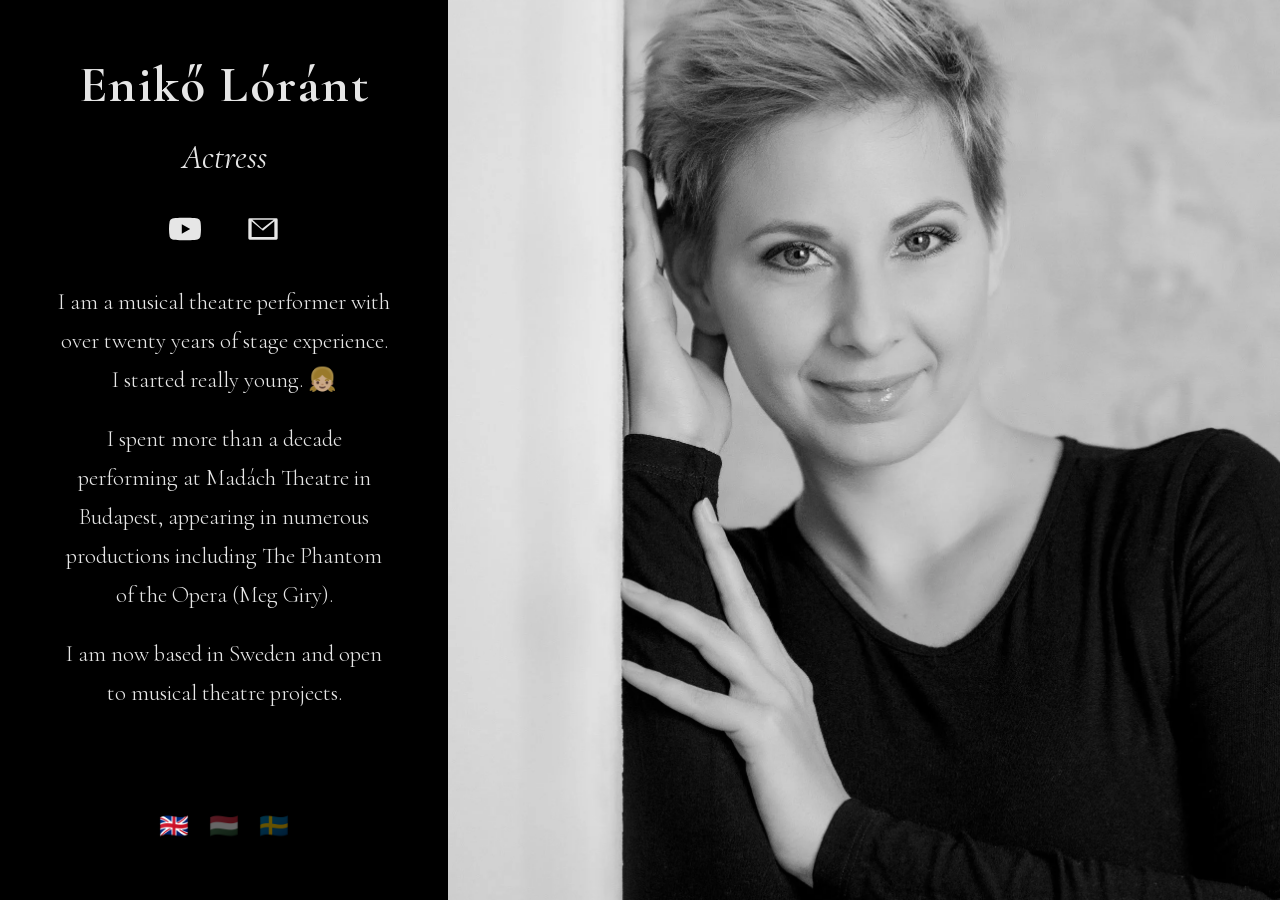
<file: index.html>
<!DOCTYPE html>
<html lang="en-GB" data-lang="en">
<head>
  <meta charset="UTF-8">
  <meta name="viewport" content="width=device-width, initial-scale=1.0">
  <title>Enikő Lóránt — Actress</title>
  <meta name="description" content="Enikő Lóránt is a musical theatre performer with over twenty years of stage experience, now based in Sweden.">
  <meta property="og:title" content="Enikő Lóránt — Actress">
  <meta property="og:description" content="Musical theatre performer with over twenty years of stage experience, now based in Sweden.">
  <meta property="og:image" content="https://enikolorant.com/images/og.png">
  <meta property="og:url" content="https://enikolorant.com/">
  <meta property="og:type" content="website">
  <meta name="twitter:card" content="summary_large_image">
  <meta name="twitter:title" content="Enikő Lóránt — Actress">
  <meta name="twitter:description" content="Musical theatre performer with over twenty years of stage experience, now based in Sweden.">
  <meta name="twitter:image" content="https://enikolorant.com/images/og.png">
  <meta name="theme-color" content="#000000">
  <link rel="canonical" href="https://enikolorant.com/">
  <link rel="icon" type="image/png" sizes="32x32" href="favicon-32.png">
  <link rel="icon" type="image/png" sizes="16x16" href="favicon-16.png">
  <link rel="apple-touch-icon" href="apple-touch-icon.png">
  <link rel="preload" href="images/portrait.webp" as="image" type="image/webp">
  <link rel="preload" href="fonts/cormorant-garamond.woff2" as="font" type="font/woff2" crossorigin>
  <link rel="preload" href="fonts/cormorant-garamond-italic.woff2" as="font" type="font/woff2" crossorigin>
  <link rel="stylesheet" href="styles/main.css">
</head>
<body>
  <main class="page">
    <section class="panel-right">
      <img src="images/portrait.webp" alt="Enikő Lóránt — portrait photograph" width="1669" height="2500">
    </section>

    <section class="panel-left">
      <h1 class="name">Enikő Lóránt</h1>
      <p class="title t" lang="en">Actress</p>
      <p class="title t" lang="hu">Színésznő</p>
      <p class="title t" lang="sv">Skådespelerska</p>

      <nav class="social-links" aria-label="Social links">
        <a href="https://www.youtube.com/watch?v=s2dcuFRDiwc" target="_blank" rel="noopener" aria-label="YouTube">
          <svg viewBox="0 0 24 24" aria-hidden="true">
            <path d="M23.5 6.2a3 3 0 0 0-2.1-2.1C19.5 3.5 12 3.5 12 3.5s-7.5 0-9.4.6A3 3 0 0 0 .5 6.2 31.4 31.4 0 0 0 0 12a31.4 31.4 0 0 0 .5 5.8 3 3 0 0 0 2.1 2.1c1.9.6 9.4.6 9.4.6s7.5 0 9.4-.6a3 3 0 0 0 2.1-2.1c.5-1.9.5-5.8.5-5.8s0-3.9-.5-5.8ZM9.6 15.5V8.5l6.3 3.5-6.3 3.5Z"/>
          </svg>
        </a>
        <a href="mailto:lorant.eniko@gmail.com" aria-label="Email">
          <svg viewBox="0 0 24 24" aria-hidden="true">
            <path d="M2 4h20a1 1 0 0 1 1 1v14a1 1 0 0 1-1 1H2a1 1 0 0 1-1-1V5a1 1 0 0 1 1-1Zm10 9.3L3.5 6.2V18h17V6.2L12 13.3Zm-.7-1.5L20 5H4l7.3 6.8Z"/>
          </svg>
        </a>
      </nav>

      <div class="bio">
        <div class="t" lang="en">
          <p>I am a musical theatre performer with over twenty years of stage experience. I started really young. &#x1F467;&#x1F3FC;</p>
          <p>I spent more than a decade performing at Madách Theatre in Budapest, appearing in numerous productions including The Phantom of the Opera (Meg Giry).</p>
          <p>I am now based in Sweden and open to musical theatre projects.</p>
        </div>
        <div class="t" lang="hu">
          <p>Musical színésznő vagyok, több mint húsz év színpadi tapasztalattal. Nagyon fiatalon kezdtem. &#x1F467;&#x1F3FC;</p>
          <p>Több mint egy évtizeden át játszottam a budapesti Madách Színházban, számos produkcióban, többek között Az Operaház Fantomjában (Meg Giry).</p>
          <p>Jelenleg Svédországban élek, és nyitott vagyok musical projektekre.</p>
        </div>
        <div class="t" lang="sv">
          <p>Jag är musikalartist med över tjugo års scenerfarenhet. Jag började väldigt ung. &#x1F467;&#x1F3FC;</p>
          <p>Jag tillbringade mer än ett decennium på Madách-teatern i Budapest där jag medverkade i många produktioner, bland annat Fantomen på Operan (Meg Giry).</p>
          <p>Jag bor nu i Sverige och är öppen för musikalteaterprojekt.</p>
        </div>
      </div>

      <div class="lang-selector" aria-label="Language">
        <button data-lang="en" aria-label="English">🇬🇧</button>
        <button data-lang="hu" aria-label="Magyar">🇭🇺</button>
        <button data-lang="sv" aria-label="Svenska">🇸🇪</button>
      </div>
    </section>
  </main>
  <script>
    (function () {
      var langMap = { en: 'en-GB', hu: 'hu', sv: 'sv' };

      function detect() {
        var saved = localStorage.getItem('lang');
        if (saved && langMap[saved]) return saved;
        var langs = navigator.languages || [navigator.language || 'en'];
        for (var i = 0; i < langs.length; i++) {
          var code = langs[i].toLowerCase();
          if (code.startsWith('hu')) return 'hu';
          if (code.startsWith('sv')) return 'sv';
          if (code.startsWith('en')) return 'en';
        }
        return 'en';
      }

      function apply(lang) {
        document.documentElement.setAttribute('data-lang', lang);
        document.documentElement.lang = langMap[lang];
        document.querySelectorAll('.lang-selector button').forEach(function (btn) {
          btn.classList.toggle('active', btn.getAttribute('data-lang') === lang);
        });
      }

      apply(detect());

      document.querySelector('.lang-selector').addEventListener('click', function (e) {
        var btn = e.target.closest('button[data-lang]');
        if (!btn) return;
        var lang = btn.getAttribute('data-lang');
        localStorage.setItem('lang', lang);
        apply(lang);
      });
    })();
  </script>
</body>
</html>
</file>
<file: styles/main.css>
@font-face {
  font-family: 'Cormorant Garamond';
  font-style: normal;
  font-weight: 300 700;
  font-display: swap;
  src: url('../fonts/cormorant-garamond.woff2') format('woff2');
}

@font-face {
  font-family: 'Cormorant Garamond';
  font-style: italic;
  font-weight: 400;
  font-display: swap;
  src: url('../fonts/cormorant-garamond-italic.woff2') format('woff2');
}

*,
*::before,
*::after {
  margin: 0;
  padding: 0;
  box-sizing: border-box;
}

:root {
  --color-bg: #000;
  --color-text: rgba(255, 255, 255, 0.9);
  --font-family: 'Cormorant Garamond', Georgia, 'Times New Roman', serif;
}

html, body {
  height: 100%;
  scrollbar-width: none;
}

::-webkit-scrollbar {
  display: none;
}

body {
  font-family: var(--font-family);
  color: var(--color-text);
  background: var(--color-bg);
  -webkit-font-smoothing: antialiased;
  overflow: hidden;
}

@keyframes fadeIn {
  from { opacity: 0; }
  to { opacity: 1; }
}

@media (prefers-reduced-motion: reduce) {
  .page {
    animation: none;
  }
}

.page {
  display: flex;
  flex-direction: column;
  height: 100vh;
  height: 100dvh;
  animation: fadeIn 2s ease;
}

/* Left panel */
.panel-left {
  padding: 56px 36px 96px;
  display: flex;
  flex-direction: column;
  align-items: center;
  text-align: center;
  overflow-y: auto;
  background: var(--color-bg);
}

.name {
  font-size: 51px;
  font-weight: 700;
  letter-spacing: 0.03em;
  line-height: 1.15;
}

.title {
  margin-top: 17px;
  font-size: 34px;
  font-weight: 300;
  font-style: italic;
  line-height: 1.5;
  color: var(--color-text);
}

.social-links {
  margin-top: 11px;
  display: flex;
  gap: 8px;
}

.social-links a {
  display: flex;
  align-items: center;
  justify-content: center;
  padding: 19px;
  color: var(--color-text);
  text-decoration: none;
  transition: opacity 0.2s;
}

.social-links a:hover {
  opacity: 0.8;
}

.social-links svg {
  width: 32px;
  height: 32px;
  fill: currentColor;
}

.bio {
  margin-top: 19px;
  font-size: 23px;
  font-weight: 300;
  line-height: 1.7;
}

.bio p + p {
  margin-top: 20px;
}

/* i18n visibility */
.t { display: none; }
:root[data-lang="en"] .t[lang="en"],
:root[data-lang="hu"] .t[lang="hu"],
:root[data-lang="sv"] .t[lang="sv"] { display: block; }

/* Language selector */
.lang-selector {
  margin-top: auto;
  padding-top: 32px;
  display: flex;
  gap: 4px;
  justify-content: center;
}

.lang-selector button {
  background: none;
  border: none;
  font-size: 24px;
  cursor: pointer;
  padding: 6px 8px;
  border-radius: 6px;
  opacity: 0.4;
  transition: opacity 0.2s;
  line-height: 1;
}

.lang-selector button:hover {
  opacity: 0.7;
}

.lang-selector button.active {
  opacity: 1;
}

/* Right panel — photo */
.panel-right {
  flex: none;
  height: 50vh;
  height: 50dvh;
  overflow: hidden;
}

.panel-right img {
  width: 100%;
  height: 100%;
  object-fit: cover;
  object-position: 50% 41%;
  display: block;
}

/* Desktop */
@media (min-width: 1024px) {
  body {
    overflow: hidden;
  }

  .page {
    flex-direction: row-reverse;
    height: 100vh;
    height: 100dvh;
  }

  .panel-left {
    width: 35%;
    padding: 56px;
    justify-content: center;
    overflow-y: auto;
  }

  .panel-right {
    flex: 1;
    height: 100%;
  }
}

/* Mobile — scrollable */
@media (max-width: 1023px) {
  body {
    overflow: auto;
  }

  .page {
    height: auto;
    min-height: 100vh;
    min-height: 100dvh;
  }
}
</file>
